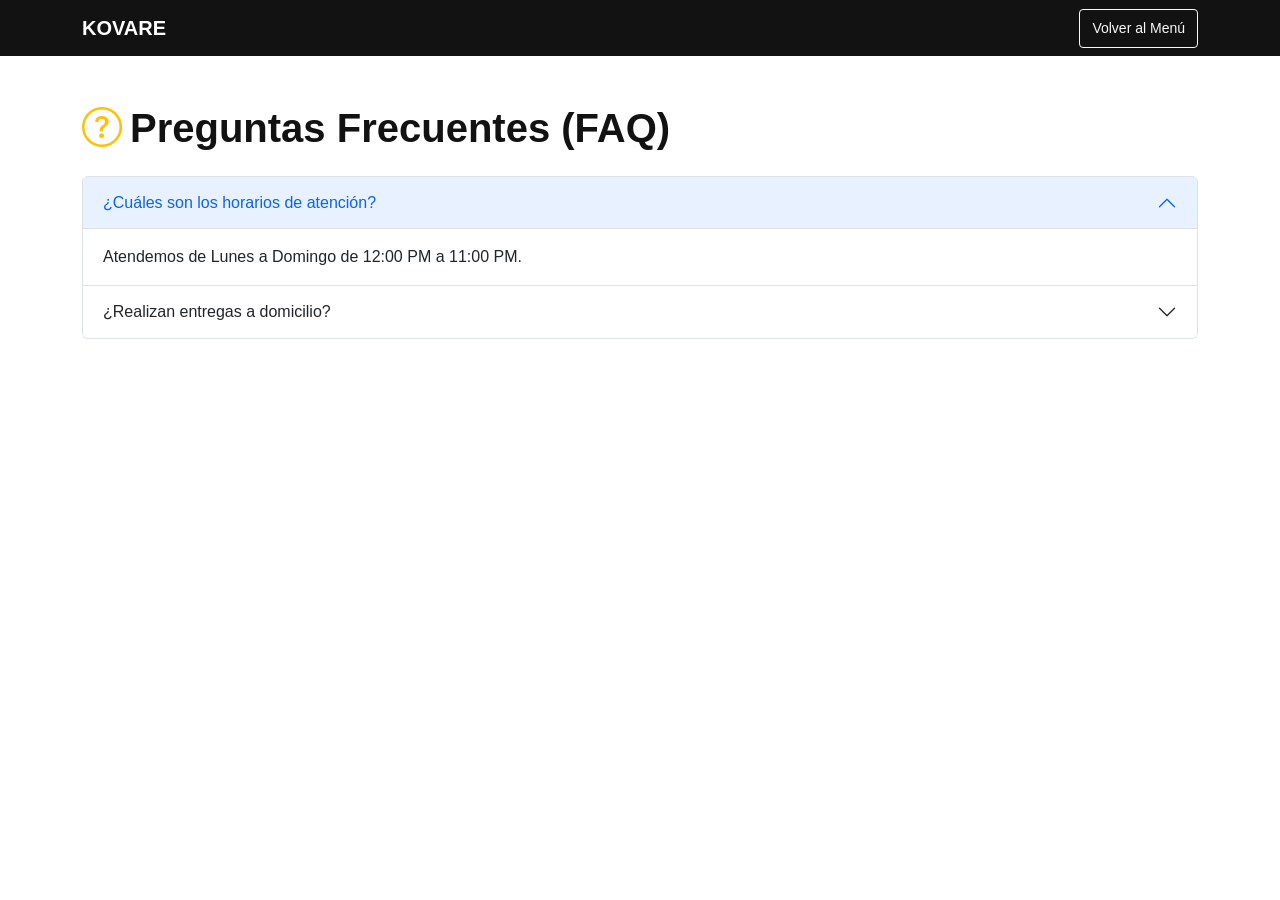
<file: ayuda.html>
<!DOCTYPE html>
<html lang="es">
<head>
    <meta charset="utf-8" />
    <title>Ayuda y FAQ - KOVARE</title>
    <link href="https://cdn.jsdelivr.net/npm/bootstrap-icons@1.10.5/font/bootstrap-icons.css" rel="stylesheet" />
    <link href="css/styles.css" rel="stylesheet" />
</head>
<body>
    <nav class="navbar navbar-expand-lg navbar-dark navbar-kovare">
        <div class="container">
            <a class="navbar-brand text-warning fw-bold" href="index.html">KOVARE</a>
            <a href="index.html" class="btn btn-outline-light btn-sm">Volver al Menú</a>
        </div>
    </nav>

    <div class="container py-5">
        <h1 class="fw-bold mb-4"><i class="bi bi-question-circle text-warning me-2"></i>Preguntas Frecuentes (FAQ)</h1>
        
        <div class="accordion" id="faqAccordion">
            <div class="accordion-item">
                <h2 class="accordion-header">
                    <button class="accordion-button" type="button" data-bs-toggle="collapse" data-bs-target="#faq1">
                        ¿Cuáles son los horarios de atención?
                    </button>
                </h2>
                <div id="faq1" class="accordion-collapse collapse show" data-bs-parent="#faqAccordion">
                    <div class="accordion-body">
                        Atendemos de Lunes a Domingo de 12:00 PM a 11:00 PM.
                    </div>
                </div>
            </div>
            <div class="accordion-item">
                <h2 class="accordion-header">
                    <button class="accordion-button collapsed" type="button" data-bs-toggle="collapse" data-bs-target="#faq2">
                        ¿Realizan entregas a domicilio?
                    </button>
                </h2>
                <div id="faq2" class="accordion-collapse collapse" data-bs-parent="#faqAccordion">
                    <div class="accordion-body">
                        ¡Sí! Puedes pedir directamente desde nuestro carrito de compras en la página web.
                    </div>
                </div>
            </div>
        </div>
    </div>
    <script src="https://cdn.jsdelivr.net/npm/bootstrap@5.2.3/dist/js/bootstrap.bundle.min.js"></script>
</body>
</html>
</file>
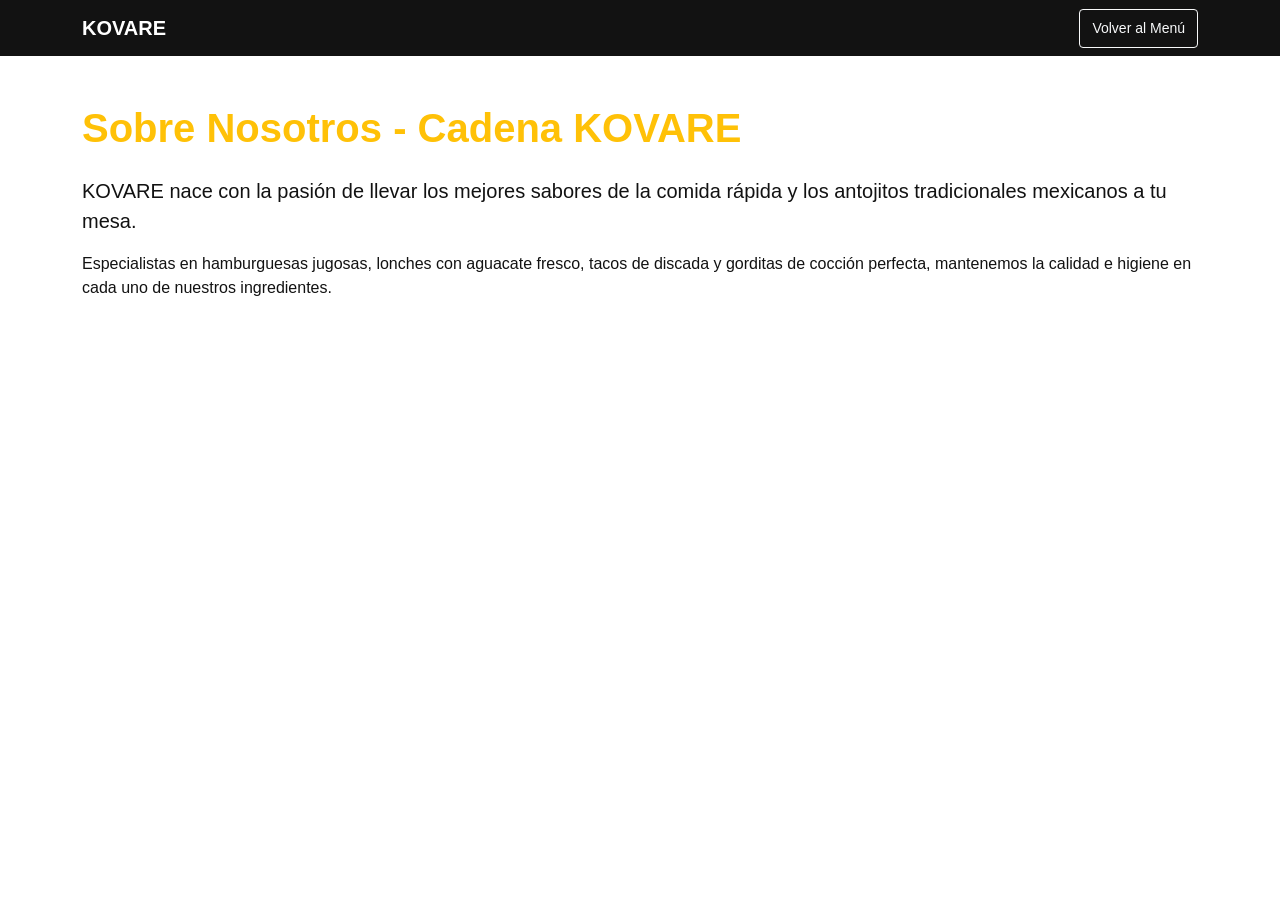
<file: nosotros.html>
<!DOCTYPE html>
<html lang="es">
<head>
    <meta charset="utf-8" />
    <title>Sobre Nosotros - KOVARE</title>
    <link href="https://cdn.jsdelivr.net/npm/bootstrap-icons@1.10.5/font/bootstrap-icons.css" rel="stylesheet" />
    <link href="css/styles.css" rel="stylesheet" />
</head>
<body>
    <nav class="navbar navbar-expand-lg navbar-dark navbar-kovare">
        <div class="container">
            <a class="navbar-brand text-warning fw-bold" href="index.html">KOVARE</a>
            <div>
                <a href="index.html" class="btn btn-outline-light btn-sm">Volver al Menú</a>
            </div>
        </div>
    </nav>

    <div class="container py-5">
        <h1 class="fw-bold mb-4 text-warning">Sobre Nosotros - Cadena KOVARE</h1>
        <p class="lead">KOVARE nace con la pasión de llevar los mejores sabores de la comida rápida y los antojitos tradicionales mexicanos a tu mesa.</p>
        <p>Especialistas en hamburguesas jugosas, lonches con aguacate fresco, tacos de discada y gorditas de cocción perfecta, mantenemos la calidad e higiene en cada uno de nuestros ingredientes.</p>
    </div>
</body>
</html>
</file>
